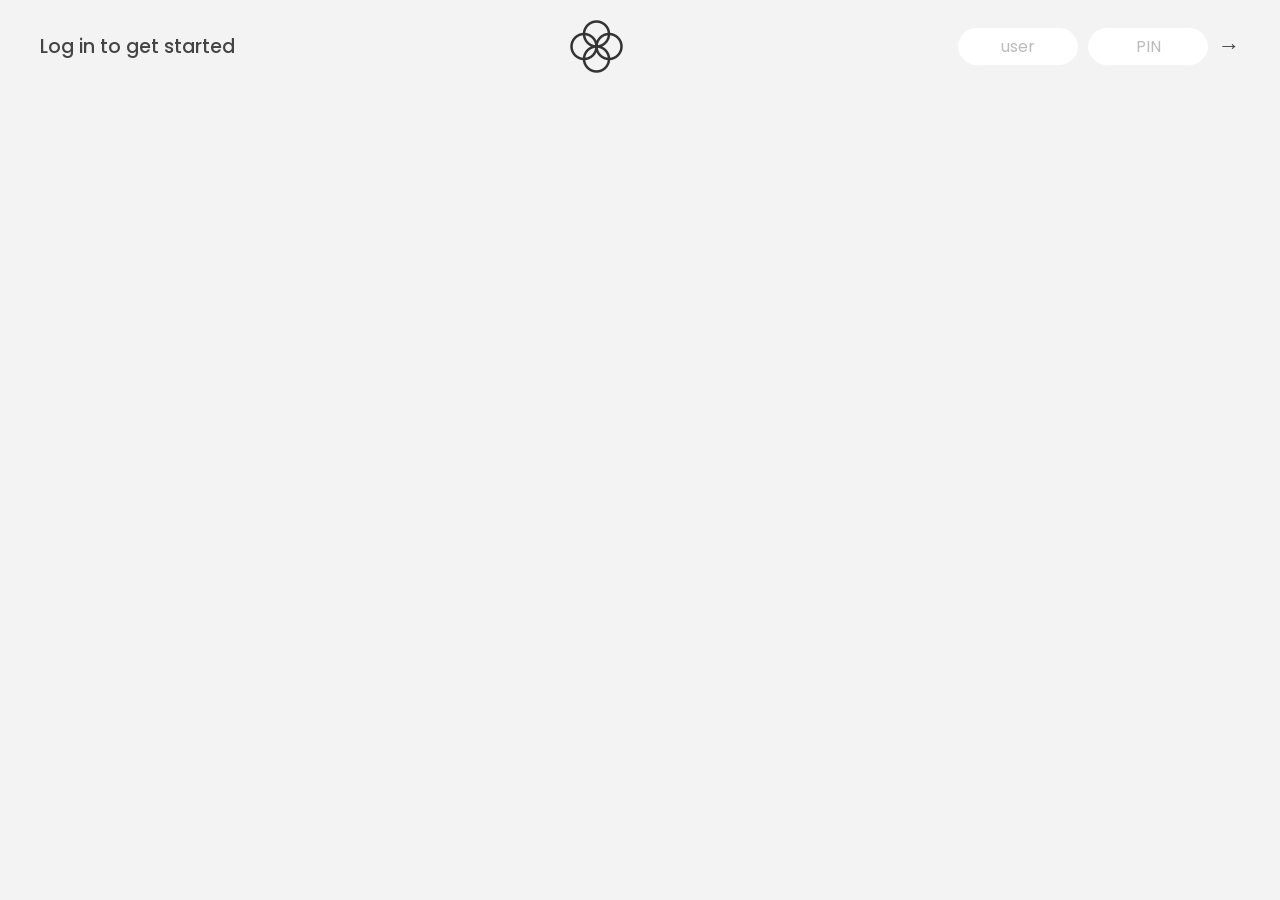
<file: javascript/array bankist/index.html>
<!DOCTYPE html>
<html lang="en">
  <head>
    <meta charset="UTF-8" />
    <meta name="viewport" content="width=device-width, initial-scale=1.0" />
    <meta http-equiv="X-UA-Compatible" content="ie=edge" />
    <link rel="shortcut icon" type="image/png" href="/icon.png" />

    <link
      href="https://fonts.googleapis.com/css?family=Poppins:400,500,600&display=swap"
      rel="stylesheet"
    />

    <link rel="stylesheet" href="style.css" />
    <title>Bankist</title>
  </head>
  <body>
    <!-- TOP NAVIGATION -->
    <nav>
      <p class="welcome">Log in to get started</p>
      <img src="logo.png" alt="Logo" class="logo" />
      <form class="login">
        <input
          type="text"
          placeholder="user"
          class="login__input login__input--user"
        />
        <!-- In practice, use type="password" -->
        <input
          type="text"
          placeholder="PIN"
          maxlength="4"
          class="login__input login__input--pin"
        />
        <button class="login__btn">&rarr;</button>
      </form>
    </nav>

    <main class="app">
      <!-- BALANCE -->
      <div class="balance">
        <div>
          <p class="balance__label">Current balance</p>
          <p class="balance__date">
            As of <span class="date">05/03/2037</span>
          </p>
        </div>
        <p class="balance__value">0000€</p>
      </div>

      <!-- MOVEMENTS -->
      <div class="movements">
        <div class="movements__row">
          <div class="movements__type movements__type--deposit">2 deposit</div>
          <div class="movements__date">3 days ago</div>
          <div class="movements__value">4 000€</div>
        </div>
        <div class="movements__row">
          <div class="movements__type movements__type--withdrawal">
            1 withdrawal
          </div>
          <div class="movements__date">24/01/2037</div>
          <div class="movements__value">-378€</div>
        </div>
      </div>

      <!-- SUMMARY -->
      <div class="summary">
        <p class="summary__label">In</p>
        <p class="summary__value summary__value--in">0000€</p>
        <p class="summary__label">Out</p>
        <p class="summary__value summary__value--out">0000€</p>
        <p class="summary__label">Interest</p>
        <p class="summary__value summary__value--interest">0000€</p>
        <button class="btn--sort">&downarrow; SORT</button>
      </div>

      <!-- OPERATION: TRANSFERS -->
      <div class="operation operation--transfer">
        <h2>Transfer money</h2>
        <form class="form form--transfer">
          <input type="text" class="form__input form__input--to" />
          <input type="number" class="form__input form__input--amount" />
          <button class="form__btn form__btn--transfer">&rarr;</button>
          <label class="form__label">Transfer to</label>
          <label class="form__label">Amount</label>
        </form>
      </div>

      <!-- OPERATION: LOAN -->
      <div class="operation operation--loan">
        <h2>Request loan</h2>
        <form class="form form--loan">
          <input type="number" class="form__input form__input--loan-amount" />
          <button class="form__btn form__btn--loan">&rarr;</button>
          <label class="form__label form__label--loan">Amount</label>
        </form>
      </div>

      <!-- OPERATION: CLOSE -->
      <div class="operation operation--close">
        <h2>Close account</h2>
        <form class="form form--close">
          <input type="text" class="form__input form__input--user" />
          <input
            type="password"
            maxlength="6"
            class="form__input form__input--pin"
          />
          <button class="form__btn form__btn--close">&rarr;</button>
          <label class="form__label">Confirm user</label>
          <label class="form__label">Confirm PIN</label>
        </form>
      </div>

      <!-- LOGOUT TIMER -->
      <p class="logout-timer">
        You will be logged out in <span class="timer">05:00</span>
      </p>
    </main>

    <!-- <footer>
      &copy; by Jonas Schmedtmann. Don't claim as your own :)
    </footer> -->

    <script src="script.js"></script>
  </body>
</html>
</file>
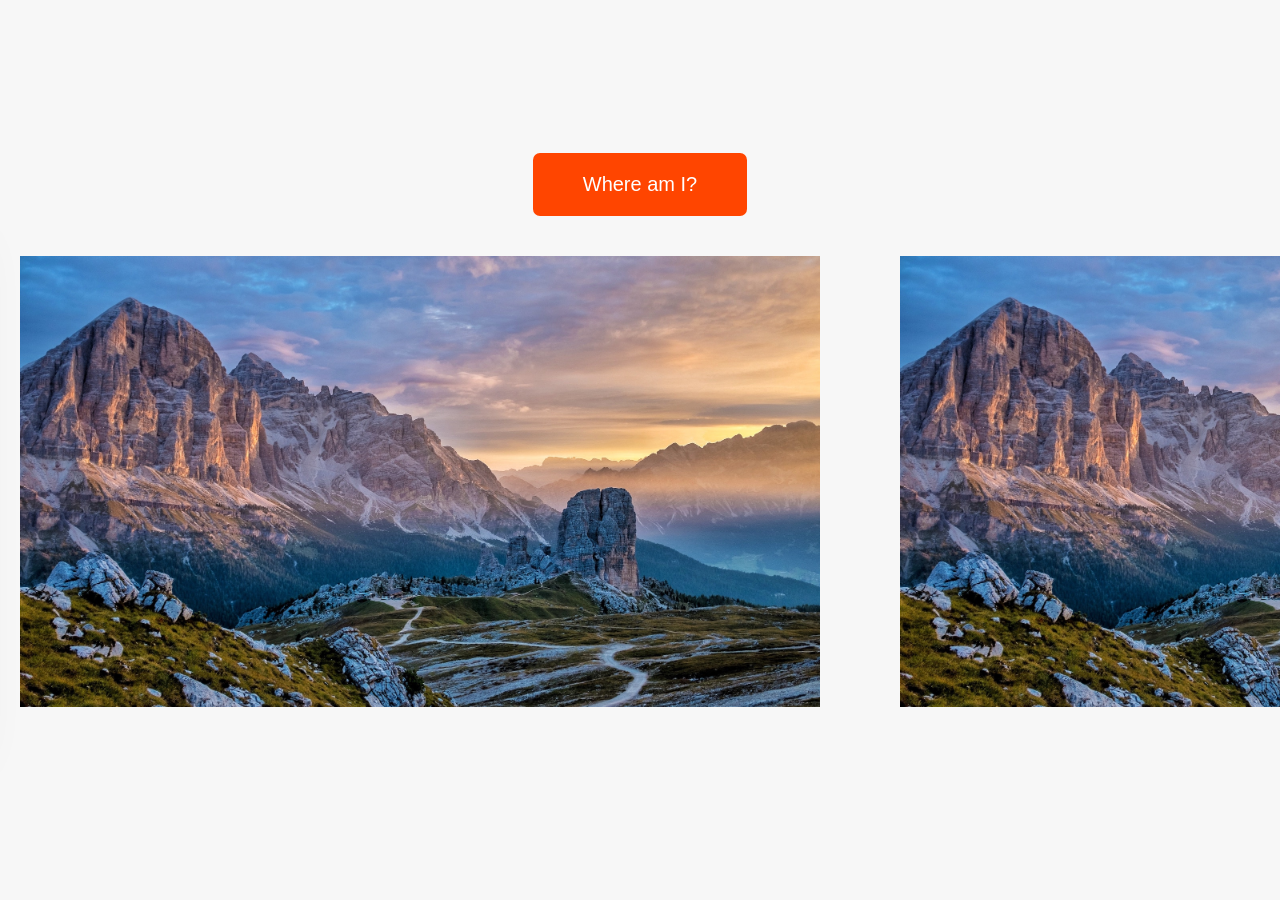
<file: javascript/asyncronus/index.html>
<!DOCTYPE html>
<html lang="en">
  <head>
    <meta charset="UTF-8" />
    <meta name="viewport" content="width=device-width, initial-scale=1.0" />
    <meta http-equiv="X-UA-Compatible" content="ie=edge" />
    <link rel="stylesheet" href="style.css" />
    <script defer src="script.js"></script>
    <title>Asynchronous JavaScript</title>
  </head>
  <body>
    <main class="container">
      <div class="countries">
        <!--
        <article class="country">
          <img class="country__img" src="" />
          <div class="country__data">
            <h3 class="country__name">COUNTRY</h3>
            <h4 class="country__region">REGION</h4>
            <p class="country__row"><span>👫</span>POP people</p>
            <p class="country__row"><span>🗣️</span>LANG</p>
            <p class="country__row"><span>💰</span>CUR</p>
          </div>
        </article>
        -->
      </div>
      <button class="btn-country">Where am I?</button>
      <div class="images"></div>
    </main>
  </body>
</html>
</file>
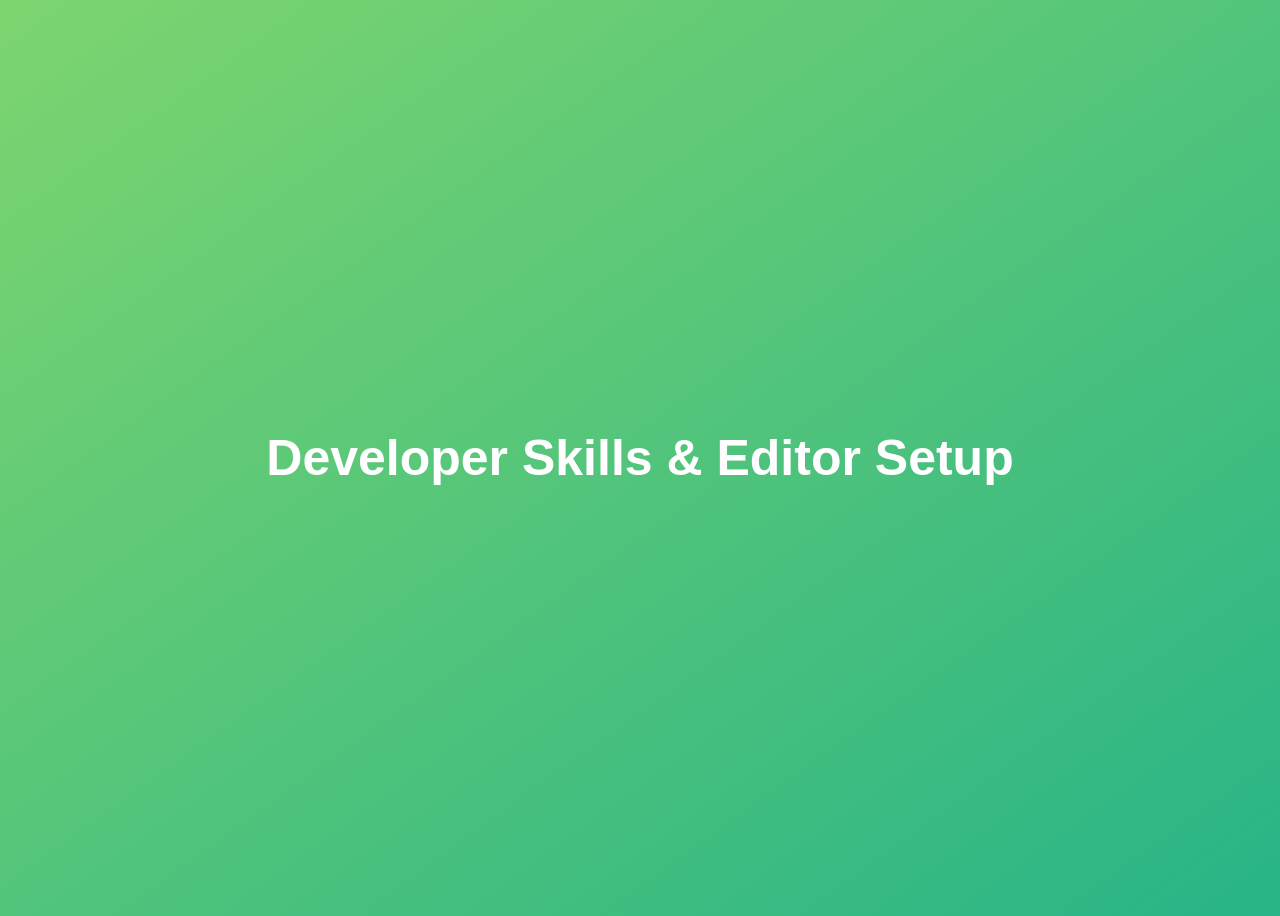
<file: javascript/developer skills/index.html>
<!DOCTYPE html>
<html lang="en">
  <head>
    <meta charset="UTF-8" />
    <meta name="viewport" content="width=device-width, initial-scale=1.0" />
    <meta http-equiv="X-UA-Compatible" content="ie=edge" />
    <title>Developer Skills & Editor Setup</title>
    <style>
      body {
        height: 100vh;
        display: flex;
        align-items: center;
        background: linear-gradient(to top left, #28b487, #7dd56f);
      }
      h1 {
        font-family: sans-serif;
        font-size: 50px;
        line-height: 1.3;
        width: 100%;
        padding: 30px;
        text-align: center;
        color: white;
      }
    </style>
  </head>
  <body>
    <h1>Developer Skills & Editor Setup</h1>
    <script src="script.js"></script>
  </body>
</html>
</file>
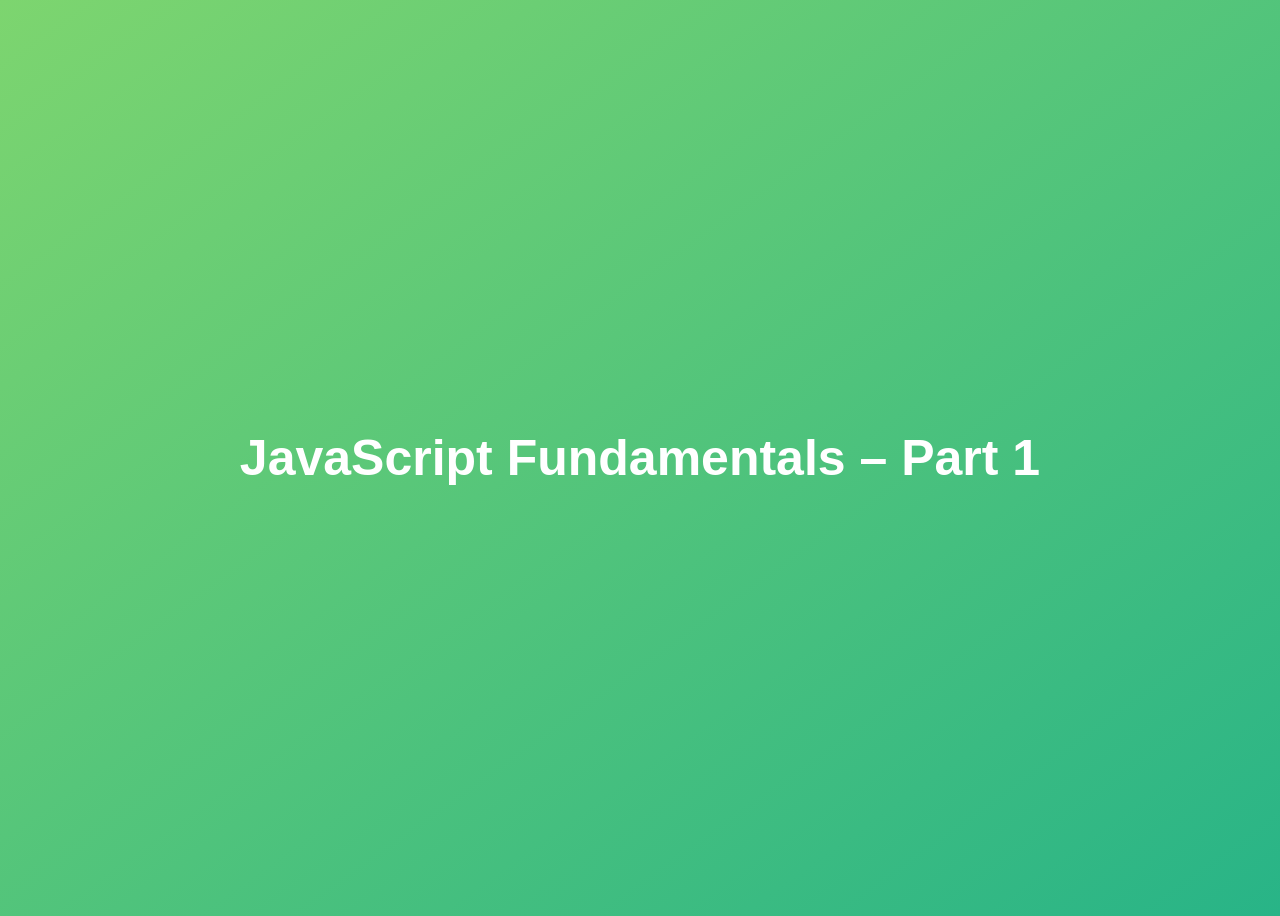
<file: javascript/fundamental1/index.html>
<!DOCTYPE html>
<html lang="en">
  <head>
    <meta charset="UTF-8" />
    <meta name="viewport" content="width=device-width, initial-scale=1.0" />
    <meta http-equiv="X-UA-Compatible" content="ie=edge" />
    <title>JavaScript Fundamentals – Part 1</title>
    <script src="script.js"></script>
    <style>
      body {
        height: 100vh;
        display: flex;
        align-items: center;
        background: linear-gradient(to top left, #28b487, #7dd56f);
      }
      h1 {
        font-family: sans-serif;
        font-size: 50px;
        line-height: 1.3;
        width: 100%;
        padding: 30px;
        text-align: center;
        color: white;
      }
    </style>
  </head>
  <body>
    <h1>JavaScript Fundamentals – Part 1</h1>
  </body>
</html>
</file>
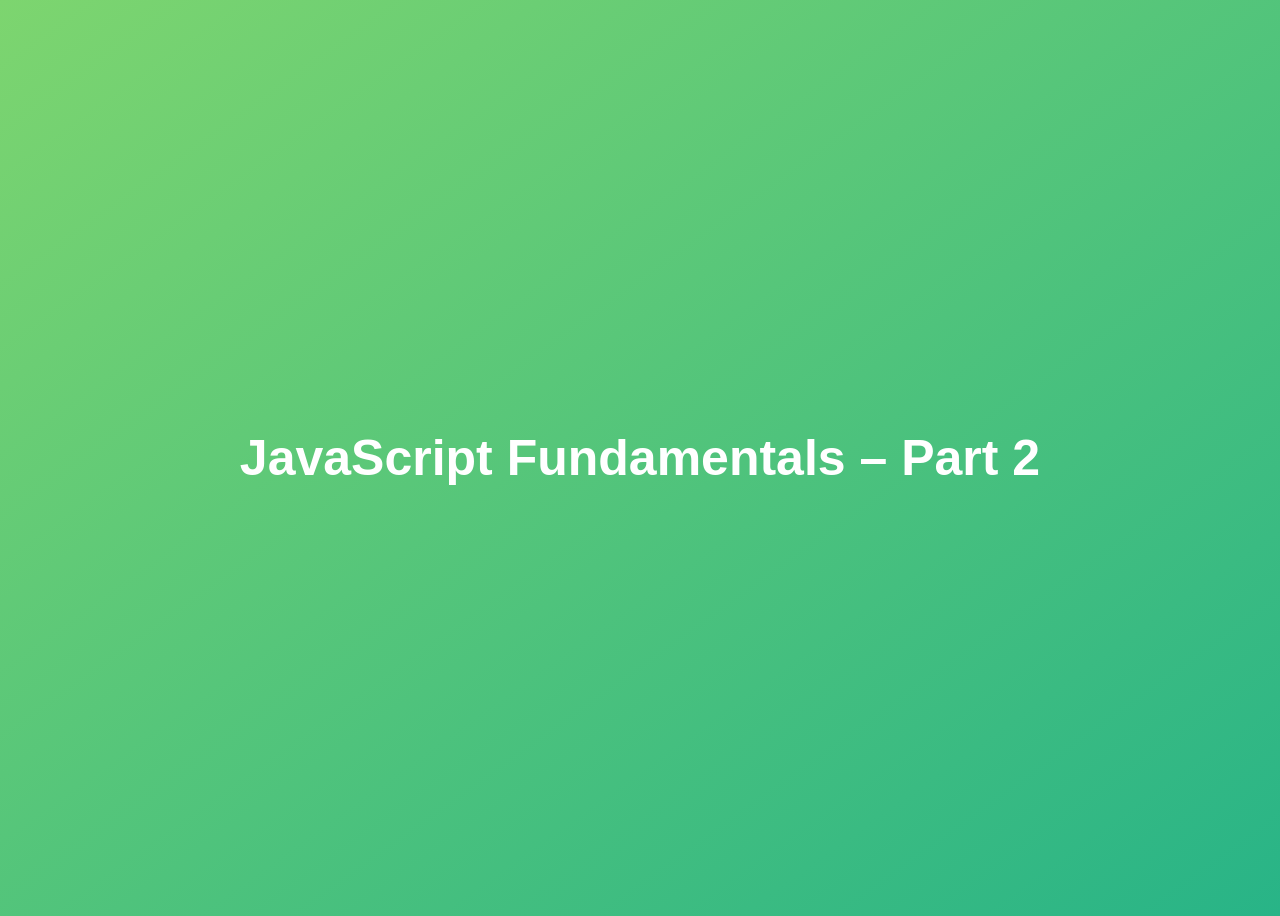
<file: javascript/fundamental2/index.html>
<!DOCTYPE html>
<html lang="en">
  <head>
    <meta charset="UTF-8" />
    <meta name="viewport" content="width=device-width, initial-scale=1.0" />
    <meta http-equiv="X-UA-Compatible" content="ie=edge" />
    <title>JavaScript Fundamentals – Part 2</title>
    <style>
      body {
        height: 100vh;
        display: flex;
        align-items: center;
        background: linear-gradient(to top left, #28b487, #7dd56f);
      }
      h1 {
        font-family: sans-serif;
        font-size: 50px;
        line-height: 1.3;
        width: 100%;
        padding: 30px;
        text-align: center;
        color: white;
      }
    </style>
  </head>
  <body>
    <h1>JavaScript Fundamentals – Part 2</h1>
    <script src="script.js"></script>
  </body>
</html>
</file>
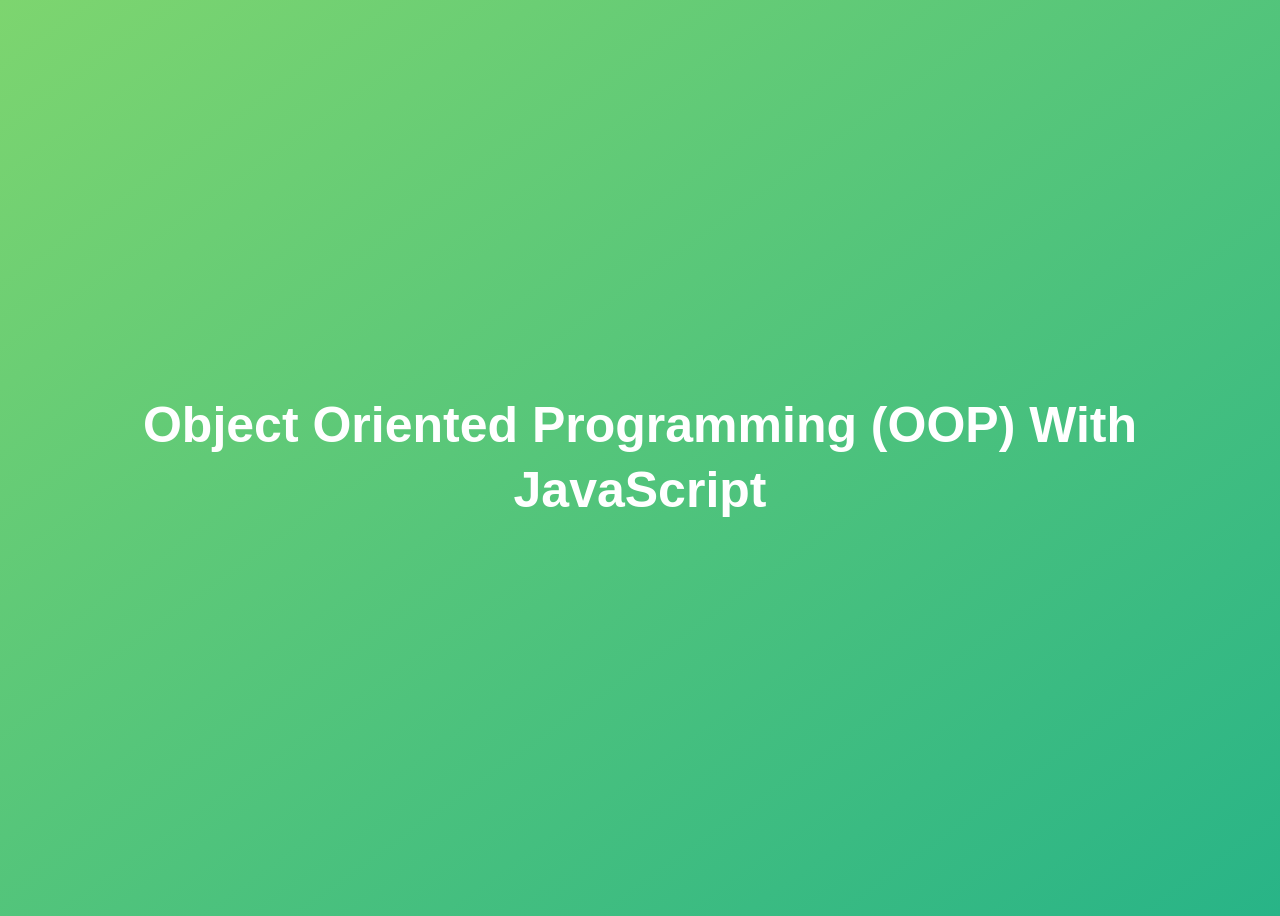
<file: javascript/opp/index.html>
<!DOCTYPE html>
<html lang="en">
  <head>
    <meta charset="UTF-8" />
    <meta name="viewport" content="width=device-width, initial-scale=1.0" />
    <meta http-equiv="X-UA-Compatible" content="ie=edge" />
    <title>Object Oriented Programming (OOP) With JavaScript</title>
    <style>
      body {
        height: 100vh;
        display: flex;
        align-items: center;
        background: linear-gradient(to top left, #28b487, #7dd56f);
      }
      h1 {
        font-family: sans-serif;
        font-size: 50px;
        line-height: 1.3;
        width: 100%;
        padding: 30px;
        text-align: center;
        color: white;
      }
    </style>
    <script defer src="script.js"></script>
  </head>
  <body>
    <h1>Object Oriented Programming (OOP) With JavaScript</h1>
  </body>
</html>
</file>
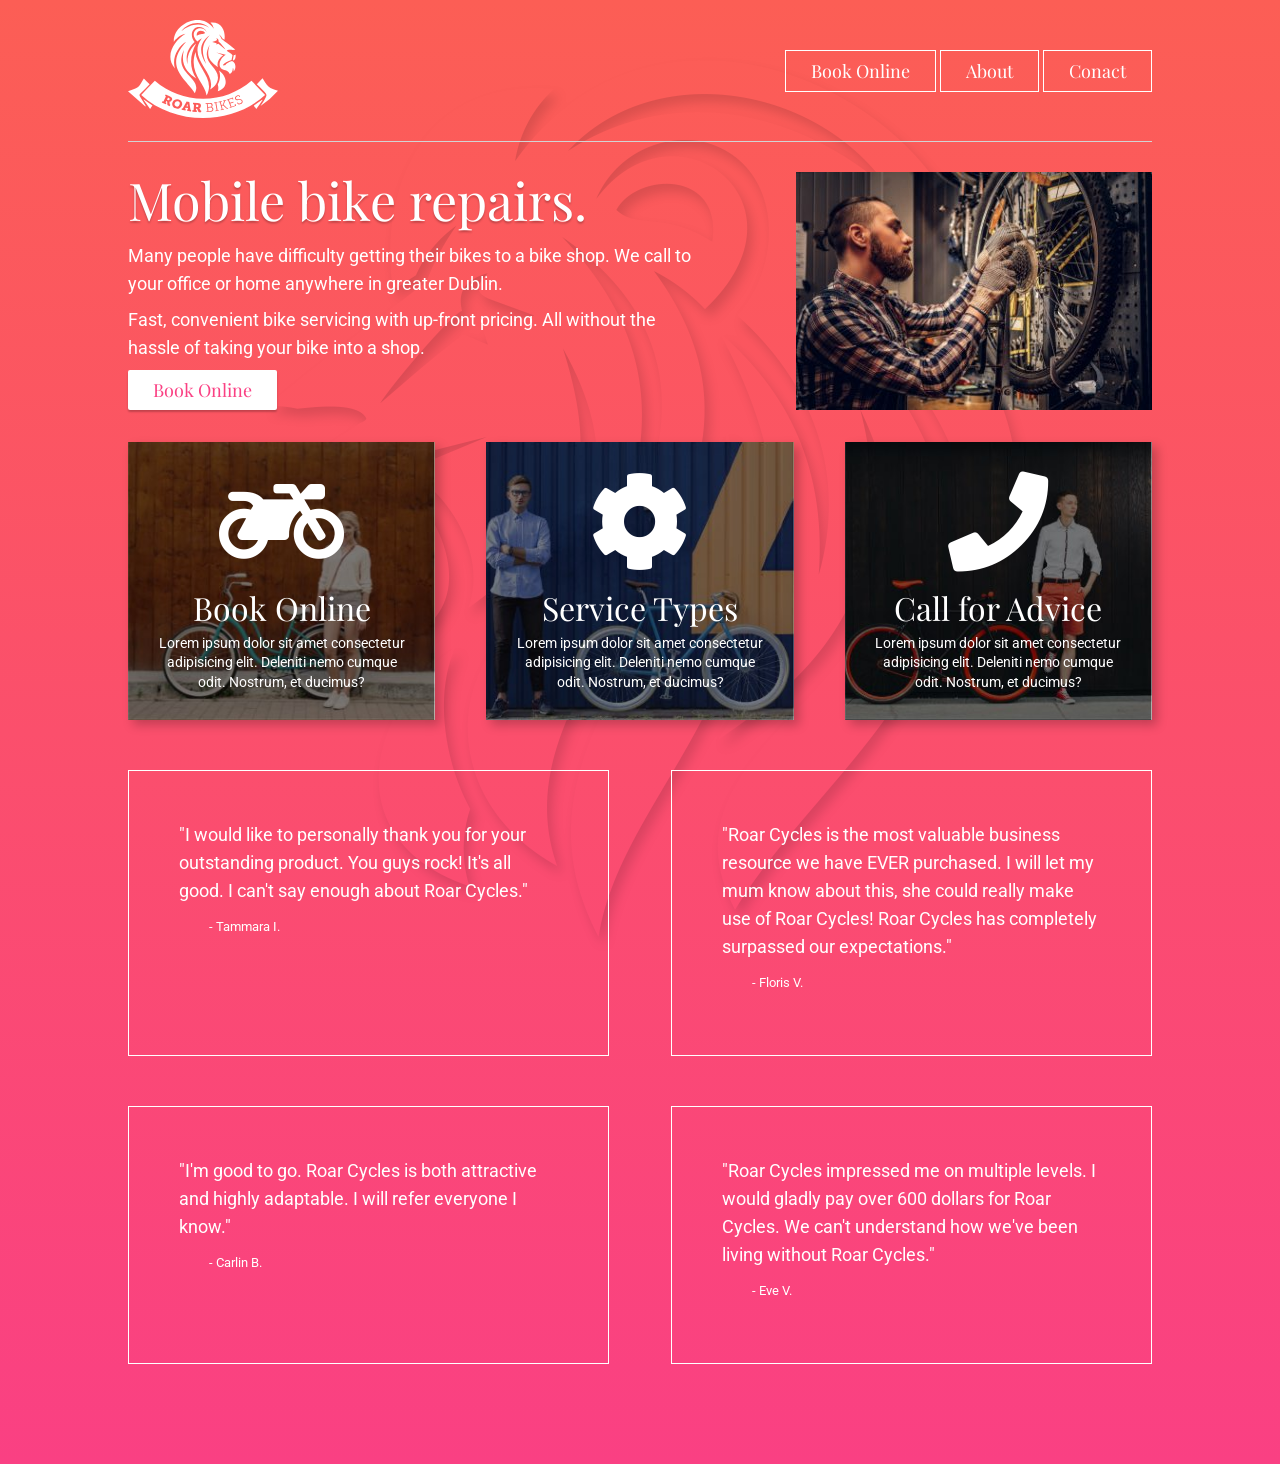
<file: responsive/bike/bike.html>
<!DOCTYPE html>
<html lang="en">
  <head>
    <meta charset="UTF-8" />
    <meta http-equiv="X-UA-Compatible" content="IE=edge" />
    <meta name="viewport" content="width=device-width, initial-scale=1.0" />
    <title>Roar</title>
    <meta
      name="description"
      content="Contact details for Roar - 57 Moyglare Abbey, Dublin, w23c1k2. Phone +353 5465481"
    />
    <link rel="stylesheet" href="css-reset.css" />
    <link rel="stylesheet" href="style.css" />
    <link
      href="https://fonts.googleapis.com/css?family=Playfair+Display|Roboto:300&display=swap"
      rel="stylesheet"
    />
    <link
      rel="stylesheet"
      href="https://use.fontawesome.com/releases/v5.8.2/css/all.css"
      integrity="sha384-oS3vJWv+0UjzBfQzYUhtDYW+Pj2yciDJxpsK1OYPAYjqT085Qq/1cq5FLXAZQ7Ay"
      crossorigin="anonymous"
    />
  </head>
  <body>
    <div class="container">
      <header>
        <div class="logo">
          <a href="index.html">
            <img
              src="images/logo-roar-bikes.svg"
              alt="Logo for Bike Repair shop Roar Bikes"
            />
          </a>
        </div>

        <nav>
          <div class="navbutton">
            <a href="#">Book Online</a>

            <div class="newbox">
              <div class="dropdown">
                <div class="navbutton"><a href="#">Onsite Service</a></div>
                <div class="navbutton"><a href="#">Parts Delivery</a></div>
                <div class="navbutton"><a href="#">Request Callback</a></div>
              </div>
            </div>
          </div>

          <div class="navbutton">
            <a href="#">About</a>
          </div>

          <div class="navbutton">
            <a href="contact-us.html">Conact</a>
          </div>
        </nav>
      </header>

      <main>
        <div class="herobox1">
          <h1>Mobile bike repairs.</h1>
          <p>
            Many people have difficulty getting their bikes to a bike shop. We
            call to your office or home anywhere in greater Dublin.
          </p>
          <p>
            Fast, convenient bike servicing with up-front pricing. All without
            the hassle of taking your bike into a shop.
          </p>
          <a href="test-page.html" class="mybutton">Book Online</a>
        </div>
        <div class="herobox2">
          <img
            src="images/image-bike-repair-service.jpg"
            alt="person servicing a bike in dublin"
          />
        </div>
      </main>

      <div class="cards">
        <div class="card1">
          <a href="#">
            <i class="fas fa-motorcycle"></i>
            <h2>Book Online</h2>
            <p>
              Lorem ipsum dolor sit amet consectetur adipisicing elit. Deleniti
              nemo cumque odit. Nostrum, et ducimus?
            </p>
          </a>
        </div>
        <div class="card2">
          <a href="http://www.byol.me">
            <i class="fas fa-cog"></i>
            <h2>Service Types</h2>
            <p>
              Lorem ipsum dolor sit amet consectetur adipisicing elit. Deleniti
              nemo cumque odit. Nostrum, et ducimus?
            </p>
          </a>
        </div>
        <div class="card3">
          <a href="#">
            <i class="fas fa-phone"></i>
            <h2>Call for Advice</h2>
            <p>
              Lorem ipsum dolor sit amet consectetur adipisicing elit. Deleniti
              nemo cumque odit. Nostrum, et ducimus?
            </p>
          </a>
        </div>
      </div>

      <div class="testimonials">
        <div class="tbox">
          <p>
            "I would like to personally thank you for your outstanding product.
            You guys rock! It's all good. I can't say enough about Roar Cycles."
          </p>
          <p>- Tammara I.</p>
        </div>

        <div class="tbox">
          <p>
            "Roar Cycles is the most valuable business resource we have EVER
            purchased. I will let my mum know about this, she could really make
            use of Roar Cycles! Roar Cycles has completely surpassed our
            expectations."
          </p>
          <p>- Floris V.</p>
        </div>

        <div class="tbox">
          <p>
            "I'm good to go. Roar Cycles is both attractive and highly
            adaptable. I will refer everyone I know."
          </p>
          <p>- Carlin B.</p>
        </div>

        <div class="tbox">
          <p>
            "Roar Cycles impressed me on multiple levels. I would gladly pay
            over 600 dollars for Roar Cycles. We can't understand how we've been
            living without Roar Cycles."
          </p>
          <p>- Eve V.</p>
        </div>
      </div>
    </div>
  </body>
</html>
</file>
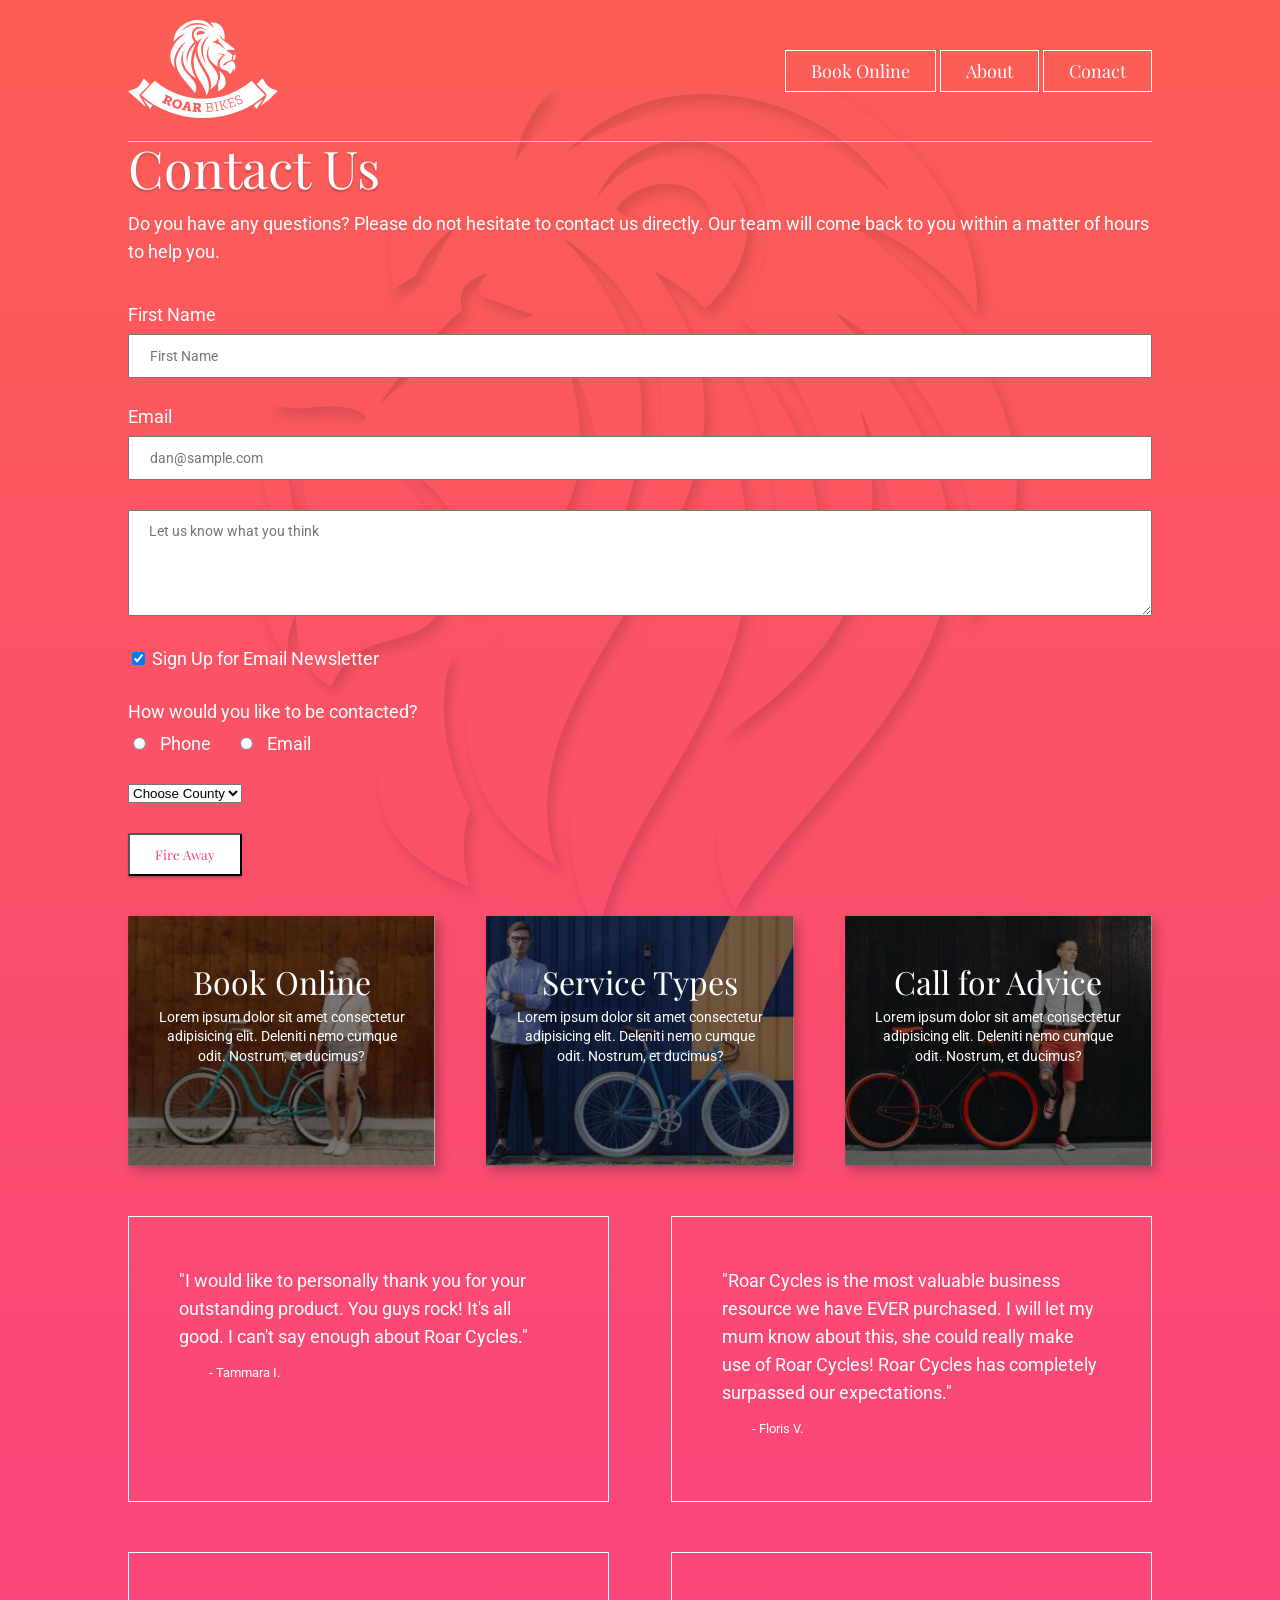
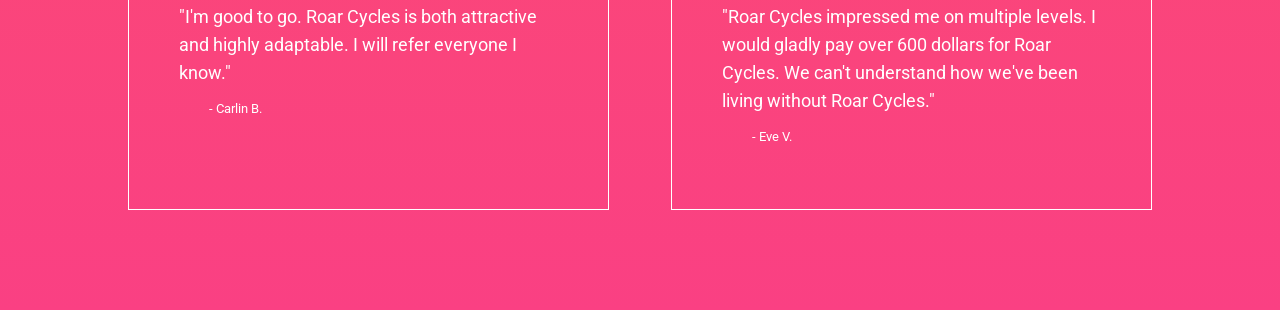
<file: responsive/bike/contact.html>
<!DOCTYPE html>
<html lang="en">
  <head>
    <meta charset="UTF-8" />
    <meta http-equiv="X-UA-Compatible" content="IE=edge" />
    <meta name="viewport" content="width=device-width, initial-scale=1.0" />
    <meta
      name="description"
      content="Contact details for Roar - 57 Moyglare Abbey, Dublin, w23c1k2. Phone +353 5465481"
    />
    <link rel="stylesheet" href="css-reset.css" />
    <link rel="stylesheet" href="style.css" />
    <link
      href="https://fonts.googleapis.com/css?family=Playfair+Display|Roboto:300&display=swap"
      rel="stylesheet"
    />

    <title>contact</title>
  </head>
  <body>
    <div class="container">
      <header>
        <div class="logo">
          <a href="index.html">
            <img
              src="images/logo-roar-bikes.svg"
              alt="Logo for Bike Repair shop Roar Bikes"
            />
          </a>
        </div>

        <nav>
          <div class="navbutton">
            <a href="#">Book Online</a>

            <div class="newbox">
              <div class="dropdown">
                <div class="navbutton"><a href="#">Onsite Service</a></div>
                <div class="navbutton"><a href="#">Parts Delivery</a></div>
                <div class="navbutton"><a href="#">Request Callback</a></div>
              </div>
            </div>
          </div>

          <div class="navbutton">
            <a href="#">About</a>
          </div>

          <div class="navbutton">
            <a href="#">Conact</a>
          </div>
        </nav>
      </header>

      <div class="main">
        <h1>Contact Us</h1>
        <p>
          Do you have any questions? Please do not hesitate to contact us
          directly. Our team will come back to you within a matter of hours to
          help you.
        </p>

        <form action="mail.php" method="post">
          <div class="inputwrapper">
            <label for="name" class="newline" class="newline">First Name</label>
            <input type="text" name="name" id="name" placeholder="First Name" />
          </div>

          <div class="inputwrapper">
            <label for="email" class="newline">Email</label>
            <input
              type="email"
              name="email"
              id="email"
              placeholder="dan@sample.com"
            />
          </div>

          <div class="inputwrapper">
            <textarea
              name="message"
              id="message"
              cols="100"
              rows="5"
              placeholder="Let us know what you think"
            ></textarea>
          </div>

          <div class="inputwrapper">
            <input
              type="checkbox"
              name="emailsub"
              id="emailsub"
              value="yes-sign-me-up"
              checked
            />
            <label for="emailsub">Sign Up for Email Newsletter</label>
          </div>

          <div class="inputwrapper">
            <p>How would you like to be contacted?</p>
            <input type="radio" name="contact-pref" id="phone" value="phone" />
            <label for="phone" class="margin-right-a">Phone</label>

            <input type="radio" name="contact-pref" id="email2" value="Email" />
            <label for="email2">Email</label>
          </div>

          <div class="inputwrapper">
            <select name="county" id="county">
              <option value="Not-Chosen">Choose County</option>
              <option value="Limerick">Limerick</option>
              <option value="Galway">Galway</option>
              <option value="Dublin">Dublin</option>
            </select>
          </div>

          <input type="submit" value="Fire Away" class="mybutton" />
        </form>
      </div>

      <div class="cards">
        <div class="card1">
          <a href="#">
            <i class="fas fa-motorcycle"></i>
            <h2>Book Online</h2>
            <p>
              Lorem ipsum dolor sit amet consectetur adipisicing elit. Deleniti
              nemo cumque odit. Nostrum, et ducimus?
            </p>
          </a>
        </div>
        <div class="card2">
          <a href="http://www.byol.me">
            <i class="fas fa-cog"></i>
            <h2>Service Types</h2>
            <p>
              Lorem ipsum dolor sit amet consectetur adipisicing elit. Deleniti
              nemo cumque odit. Nostrum, et ducimus?
            </p>
          </a>
        </div>
        <div class="card3">
          <a href="#">
            <i class="fas fa-phone"></i>
            <h2>Call for Advice</h2>
            <p>
              Lorem ipsum dolor sit amet consectetur adipisicing elit. Deleniti
              nemo cumque odit. Nostrum, et ducimus?
            </p>
          </a>
        </div>
      </div>

      <div class="testimonials">
        <div class="tbox">
          <p>
            "I would like to personally thank you for your outstanding product.
            You guys rock! It's all good. I can't say enough about Roar Cycles."
          </p>
          <p>- Tammara I.</p>
        </div>

        <div class="tbox">
          <p>
            "Roar Cycles is the most valuable business resource we have EVER
            purchased. I will let my mum know about this, she could really make
            use of Roar Cycles! Roar Cycles has completely surpassed our
            expectations."
          </p>
          <p>- Floris V.</p>
        </div>

        <div class="tbox">
          <p>
            "I'm good to go. Roar Cycles is both attractive and highly
            adaptable. I will refer everyone I know."
          </p>
          <p>- Carlin B.</p>
        </div>

        <div class="tbox">
          <p>
            "Roar Cycles impressed me on multiple levels. I would gladly pay
            over 600 dollars for Roar Cycles. We can't understand how we've been
            living without Roar Cycles."
          </p>
          <p>- Eve V.</p>
        </div>
      </div>
    </div>
  </body>
</html>
</file>
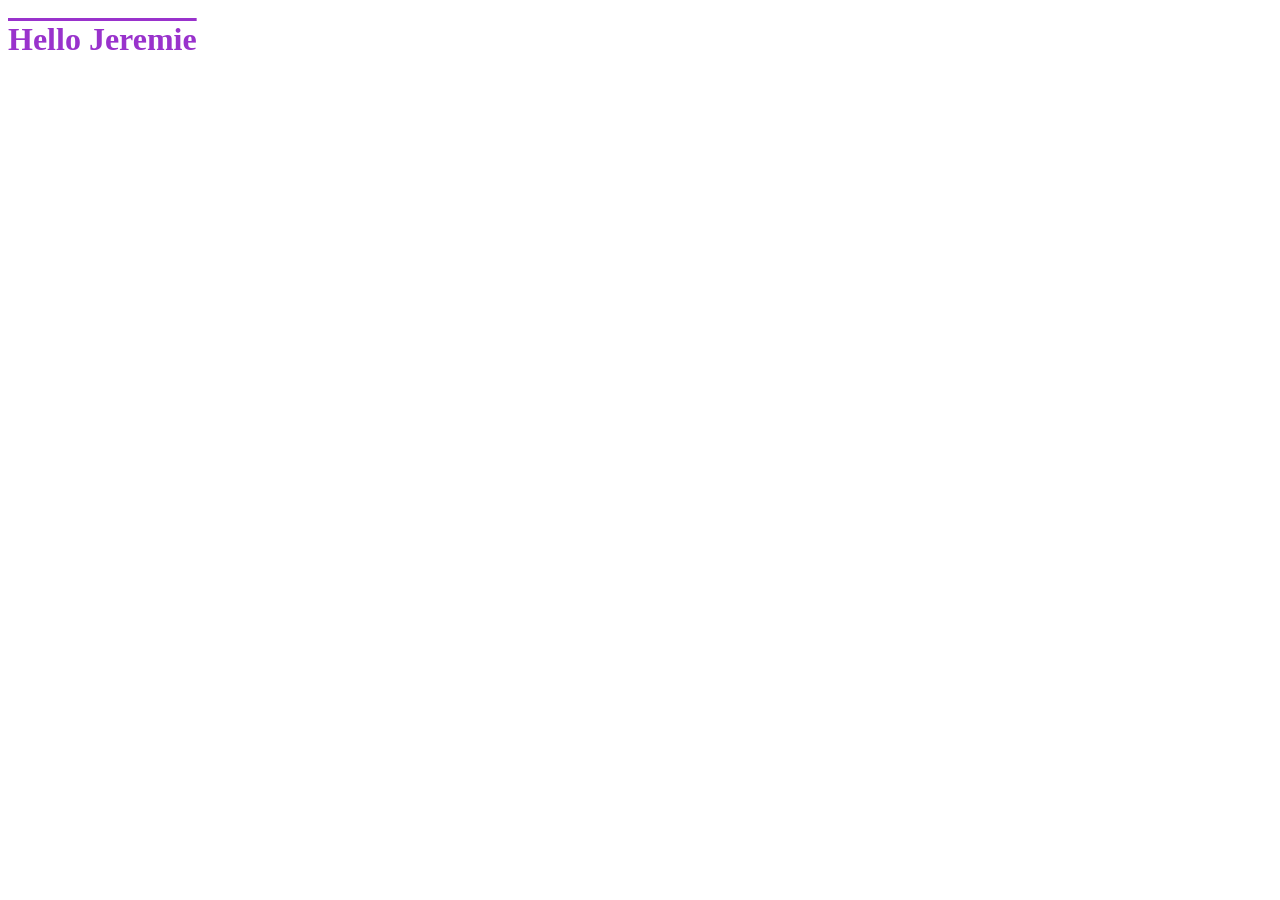
<file: responsive/intro/body.html>
<!DOCTYPE html>
<html lang="en">
  <head>
    <meta charset="UTF-8" />
    <meta http-equiv="X-UA-Compatible" content="IE=edge" />
    <meta name="viewport" content="width=device-width, initial-scale=1.0" />
    <title>Document</title>
    <style>
      h1 {
        color: darkorchid;
        text-decoration: overline;
      }
    </style>
  </head>
  <body>
    <h1>Hello Jeremie</h1>
  </body>
</html>
</file>
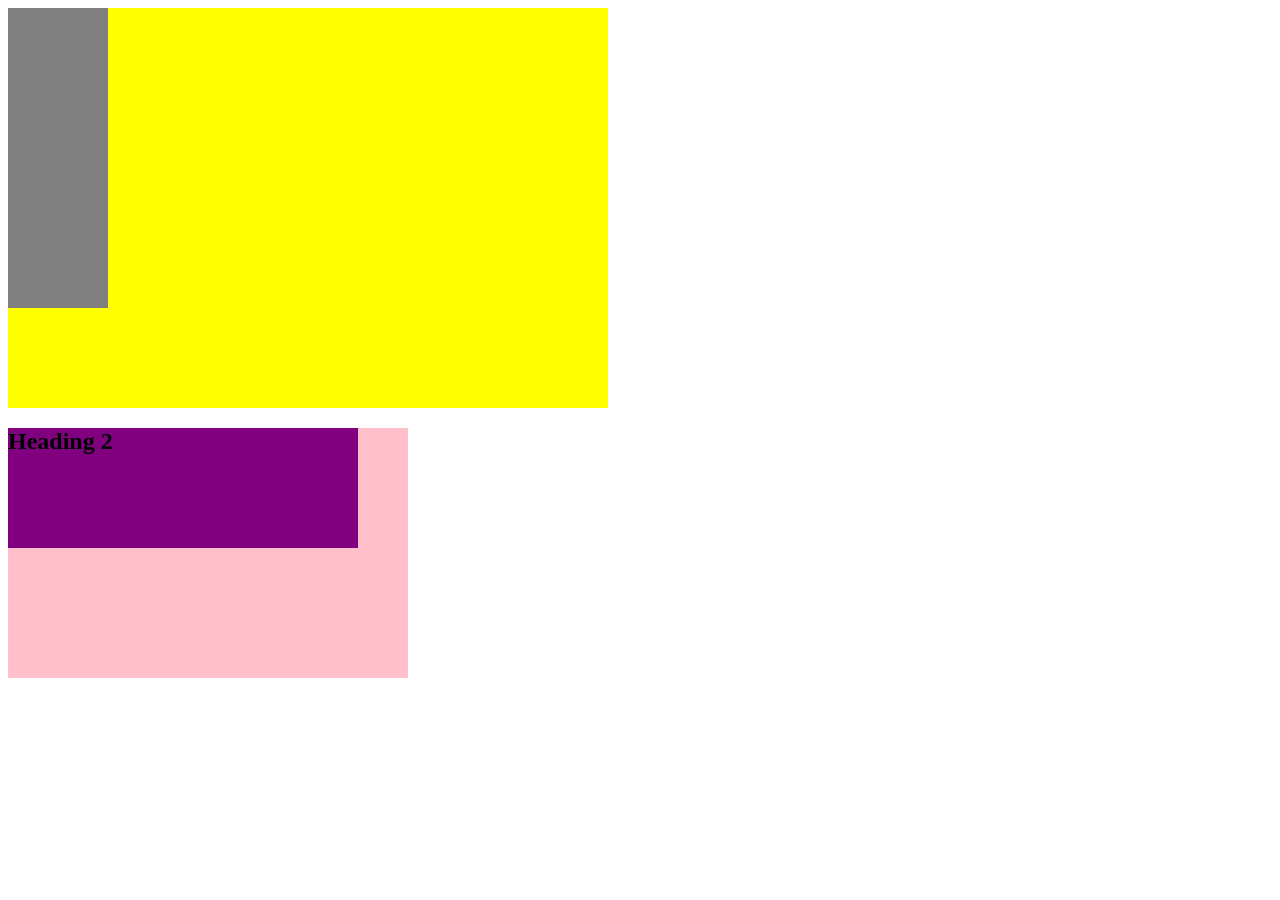
<file: responsive/intro/div.html>
<!DOCTYPE html>
<html lang="en">
  <head>
    <meta charset="UTF-8" />
    <meta http-equiv="X-UA-Compatible" content="IE=edge" />
    <meta name="viewport" content="width=device-width, initial-scale=1.0" />
    <title>Div</title>
    <link rel="stylesheet" href="style.css" />
  </head>
  <body>
    <div class="box1">
      <div class="box3"></div>
    </div>
    <div class="box2">
      <div class="box4">
        <h2>Heading 2</h2>
      </div>
    </div>
  </body>
</html>
</file>
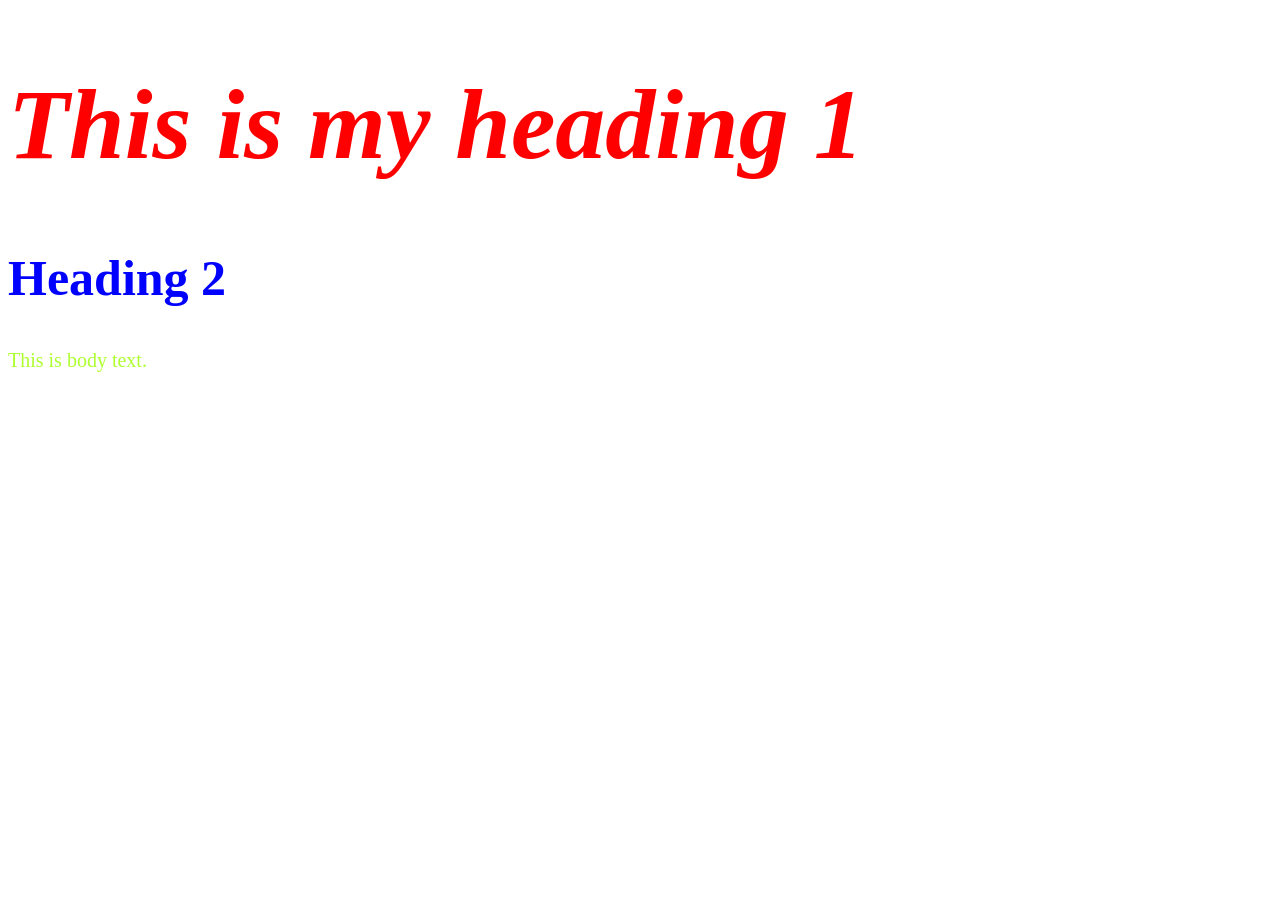
<file: responsive/intro/helloworld.html>
<!DOCTYPE html>
<html lang="en">
  <head>
    <meta charset="UTF-8" />
    <meta http-equiv="X-UA-Compatible" content="IE=edge" />
    <meta name="viewport" content="width=device-width, initial-scale=1.0" />
    <title>Document</title>
    <style>
      h1 {
        color: red;
        font-style: italic;
        font-size: 100px;
      }

      h2 {
        color: blue;
        font-size: 50px;
      }

      p {
        color: greenyellow;
        font-size: 20px;
      }
    </style>
  </head>
  <body>
    <h1>This is my heading 1</h1>
    <h2>Heading 2</h2>
    <p>This is body text.</p>
  </body>
</html>
</file>
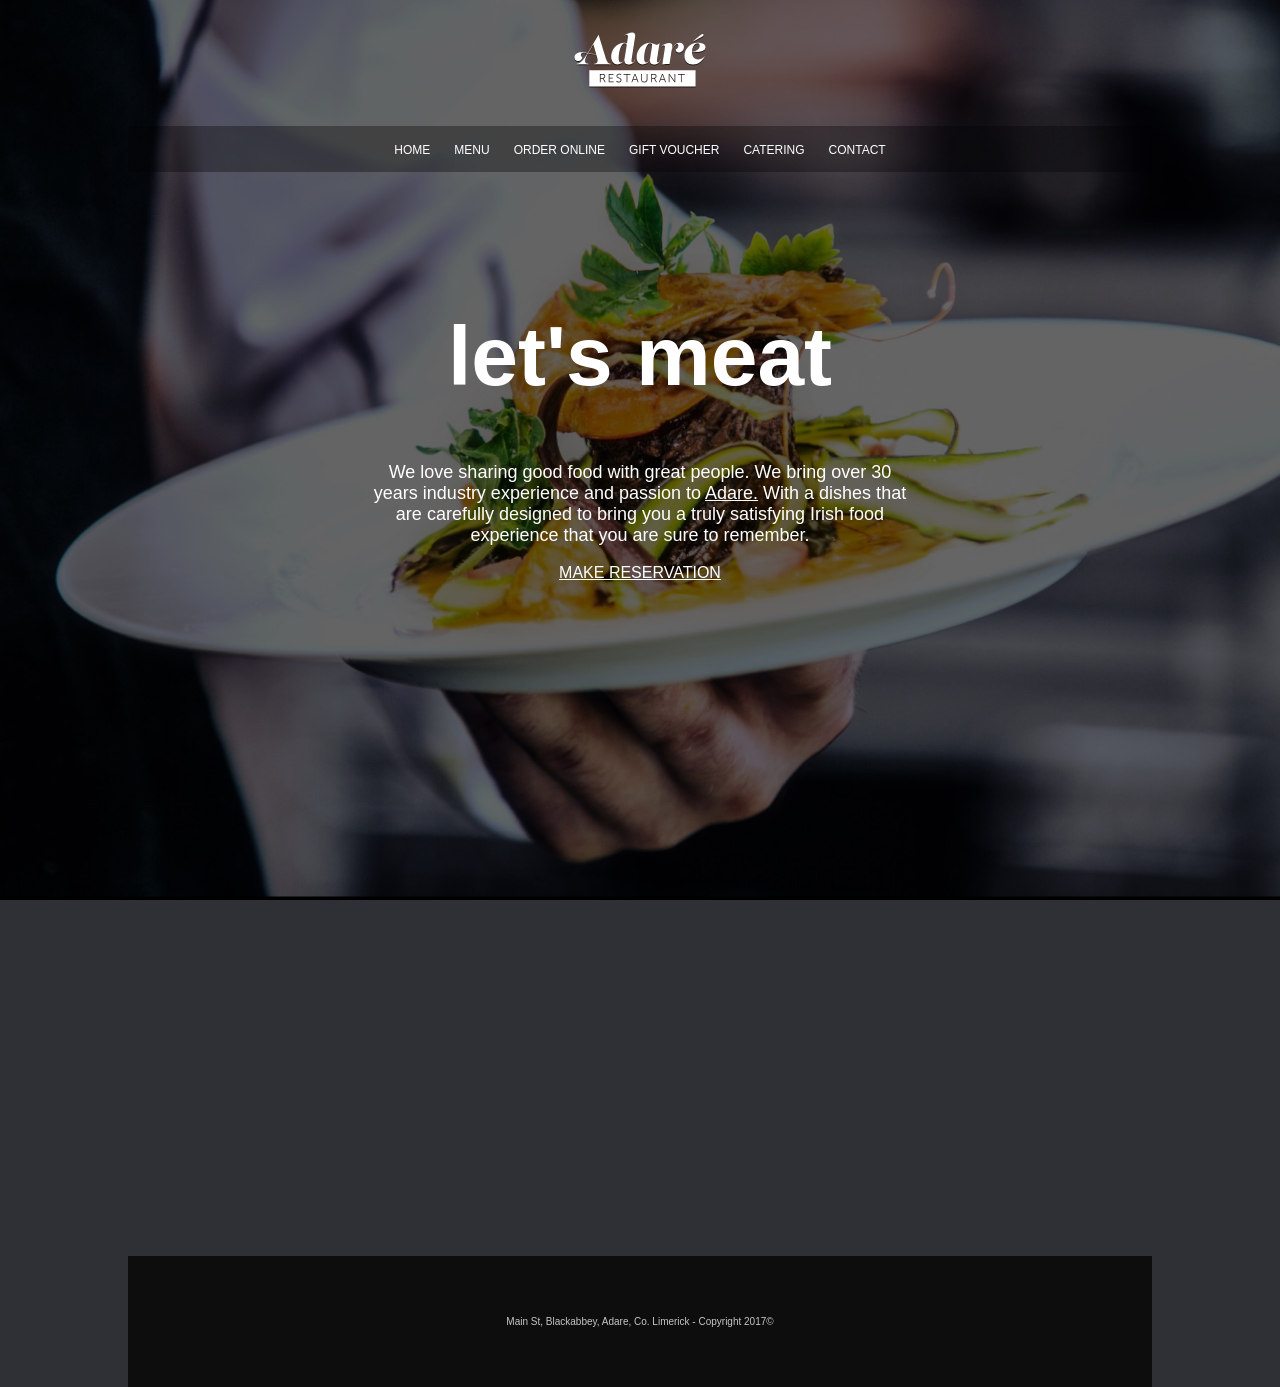
<file: responsive/resto/Resto.html>
<!DOCTYPE html>
<html lang="en">
  <head>
    <meta charset="UTF-8" />
    <meta http-equiv="X-UA-Compatible" content="IE=edge" />
    <meta name="viewport" content="width=device-width, initial-scale=1.0" />
    <title>Adare restorant</title>
    <link rel="stylesheet" href="style.css" />
  </head>
  <body>
    <div class="container">
      <header>
        <img
          src="images/logo-adare-restaurant.png"
          alt="Logo for Adare Restaurant"
        />
      </header>
      <nav>
        <a href="#">HOME</a>
        <a href="#">MENU</a>
        <a href="#">ORDER ONLINE</a>
        <a href="#">GIFT VOUCHER</a>
        <a href="#">CATERING</a>
        <a href="#">CONTACT</a>
      </nav>
      <main>
        <h1>let's meat</h1>
        <p>
          We love sharing good food with great people. We bring over 30 years
          industry experience and passion to <a href="#">Adare.</a> With a
          dishes that are carefully designed to bring you a truly satisfying
          Irish food experience that you are sure to remember.
        </p>
        <a href="mailto:daniel@mywebsite.com?Subject=Reservation"
          >MAKE RESERVATION</a
        >
      </main>
      <section class="maps">
        <iframe
          src="https://www.google.com/maps/embed?pb=!1m18!1m12!1m3!1d2425.4103703023097!2d-8.782774484321962!3d52.56218967982218!2m3!1f0!2f0!3f0!3m2!1i1024!2i768!4f13.1!3m3!1m2!1s0x485b460ddb875af7%3A0xdb34accde986ee58!2sThe%20Carriage%20House%20at%20Adare%20Manor!5e0!3m2!1sen!2smu!4v1665684358487!5m2!1sen!2smu"
          width="1024"
          height="500"
          frameborder="0"
          style="border: 0"
          allowfullscreen
        ></iframe>
      </section>
      <footer>
        <p>Main St, Blackabbey, Adare, Co. Limerick - Copyright 2017©</p>
      </footer>
    </div>
  </body>
</html>
</file>
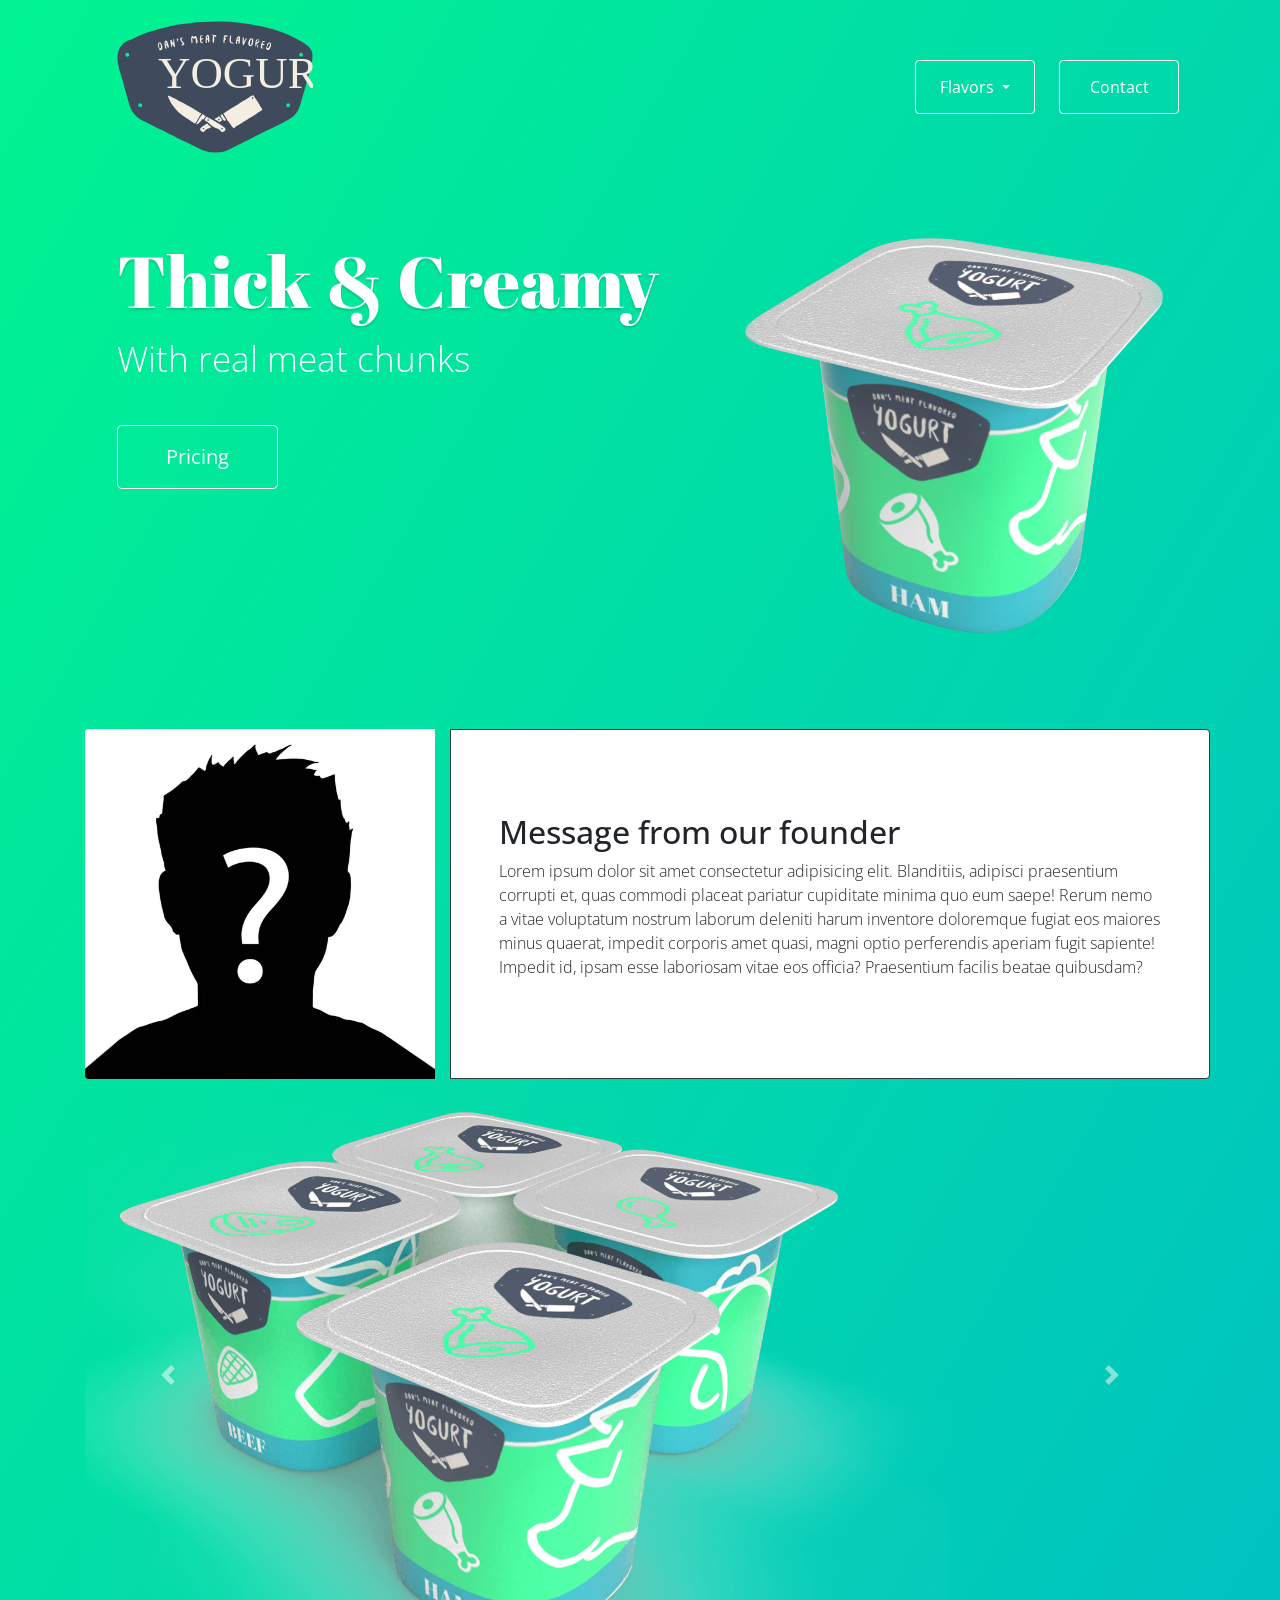
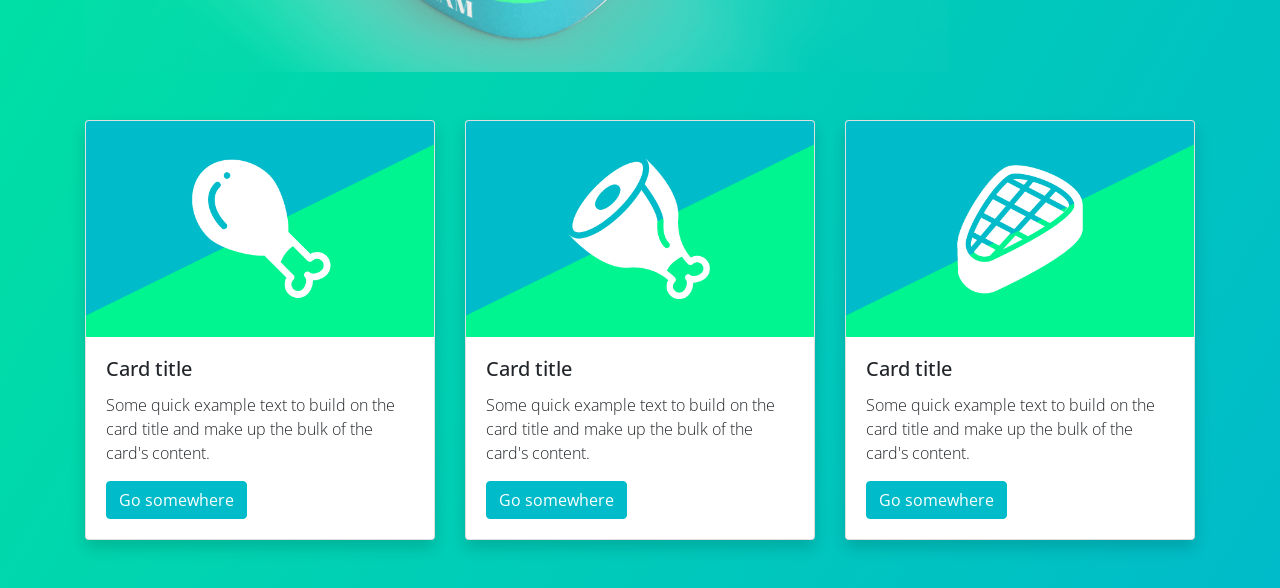
<file: responsive/yoghourt/yoghourt.html>
<!DOCTYPE html>
<html lang="en">
  <head>
    <meta charset="UTF-8" />
    <meta http-equiv="X-UA-Compatible" content="IE=edge" />
    <meta name="viewport" content="width=device-width, initial-scale=1.0" />
    <title>Document</title>
    <link
      href="https://fonts.googleapis.com/css?family=Abril+Fatface|Open+Sans:300,700&display=swap"
      rel="stylesheet"
    />
    <link
      rel="stylesheet"
      href="https://stackpath.bootstrapcdn.com/bootstrap/4.3.1/css/bootstrap.min.css"
      integrity="sha384-ggOyR0iXCbMQv3Xipma34MD+dH/1fQ784/j6cY/iJTQUOhcWr7x9JvoRxT2MZw1T"
      crossorigin="anonymous"
    />
    <link rel="stylesheet" href="style.css" />
    <script
      src="https://code.jquery.com/jquery-3.3.1.slim.min.js"
      integrity="sha384-q8i/X+965DzO0rT7abK41JStQIAqVgRVzpbzo5smXKp4YfRvH+8abtTE1Pi6jizo"
      crossorigin="anonymous"
    ></script>
    <script
      src="https://cdnjs.cloudflare.com/ajax/libs/popper.js/1.14.7/umd/popper.min.js"
      integrity="sha384-UO2eT0CpHqdSJQ6hJty5KVphtPhzWj9WO1clHTMGa3JDZwrnQq4sF86dIHNDz0W1"
      crossorigin="anonymous"
    ></script>
    <script
      src="https://stackpath.bootstrapcdn.com/bootstrap/4.3.1/js/bootstrap.min.js"
      integrity="sha384-JjSmVgyd0p3pXB1rRibZUAYoIIy6OrQ6VrjIEaFf/nJGzIxFDsf4x0xIM+B07jRM"
      crossorigin="anonymous"
    ></script>
  </head>
  <body>
    <div class="container">
      <nav class="navbar navbar-expand-lg navbar-dark sticky-top">
        <nav class="navbar navbar-light">
          <a class="navbar-brand" href="index.html">
            <img
              src="images/logo-dans-meat-yogurt.svg"
              alt="Dans' Meat Yogurt Company Logo"
            />
          </a>
        </nav>

        <button
          class="navbar-toggler"
          type="button"
          data-toggle="collapse"
          data-target="#navbarSupportedContent"
          aria-controls="navbarSupportedContent"
          aria-expanded="false"
          aria-label="Toggle navigation"
        >
          <span class="navbar-toggler-icon"></span>
        </button>

        <div class="collapse navbar-collapse" id="navbarSupportedContent">
          <ul class="navbar-nav ml-auto float-right">
            <li
              class="nav-item dropdown btn btn-outline-light mr-4"
              style="width: 120px"
            >
              <a
                class="nav-link dropdown-toggle text-white"
                href="#"
                id="navbarDropdown"
                role="button"
                data-toggle="dropdown"
                aria-haspopup="true"
                aria-expanded="false"
              >
                Flavors
              </a>
              <div class="dropdown-menu" aria-labelledby="navbarDropdown">
                <a class="dropdown-item" href="#">Ham</a>
                <a class="dropdown-item" href="#">Beef</a>
                <a class="dropdown-item" href="#">Chicken</a>
                <a class="dropdown-item" href="#">Fish</a>
              </div>
            </li>

            <li class="nav-item btn btn-outline-light" style="width: 120px">
              <a class="nav-link text-white" href="#">Contact</a>
            </li>
          </ul>
        </div>
      </nav>

      <div class="jumbotron">
        <div class="row">
          <div class="col-12 col-md-7 text-center text-md-left">
            <h1 class="display-3 text-white drop-shadow">Thick & Creamy</h1>
            <p class="lead">With real meat chunks</p>

            <a
              class="btn btn-outline-light btn-lg mt-4 px-5 py-3 mb-5 mb-md-0"
              href="#"
              role="button"
              >Pricing</a
            >
          </div>
          <div class="col-12 col-md-5">
            <img
              src="images/hero1.png"
              alt="Dan's Meat Yogurts"
              class="img-fluid"
            />
          </div>
        </div>
      </div>

      <div class="row">
        <div class="col-12 col-md-4">
          <img
            src="images/uk.jpg"
            class="img-fluid border rounded-left border-lg border-0"
            alt="- Meat Yogurt Founder"
          />
        </div>
        <div
          class="col-12 col-md-8 bg-white p-5 d-flex align-items-center border border-dark rounded-right border-lg"
        >
          <section>
            <h2>Message from our founder</h2>
            <p>
              Lorem ipsum dolor sit amet consectetur adipisicing elit.
              Blanditiis, adipisci praesentium corrupti et, quas commodi placeat
              pariatur cupiditate minima quo eum saepe! Rerum nemo a vitae
              voluptatum nostrum laborum deleniti harum inventore doloremque
              fugiat eos maiores minus quaerat, impedit corporis amet quasi,
              magni optio perferendis aperiam fugit sapiente! Impedit id, ipsam
              esse laboriosam vitae eos officia? Praesentium facilis beatae
              quibusdam?
            </p>
          </section>
        </div>
      </div>

      <div
        id="carouselExampleControls"
        class="carousel slide d-none d-md-block carousel-fade"
        data-ride="carousel"
      >
        <div class="carousel-inner">
          <div class="carousel-item active" data-interval="500">
            <img src="images/yogurt-1.png" class="d-block w-100" alt="..." />
          </div>
          <div class="carousel-item" data-interval="500">
            <img src="images/yogurt-2.png" class="d-block w-100" alt="..." />
          </div>
          <div class="carousel-item" data-interval="500">
            <img src="images/yogurt-3.png" class="d-block w-100" alt="..." />
          </div>
        </div>
        <a
          class="carousel-control-prev"
          href="#carouselExampleControls"
          role="button"
          data-slide="prev"
        >
          <span class="carousel-control-prev-icon" aria-hidden="true"></span>
          <span class="sr-only">Previous</span>
        </a>
        <a
          class="carousel-control-next"
          href="#carouselExampleControls"
          role="button"
          data-slide="next"
        >
          <span class="carousel-control-next-icon" aria-hidden="true"></span>
          <span class="sr-only">Next</span>
        </a>
      </div>

      <div class="card-deck my-5">
        <div class="card shadow" style="width: 18rem">
          <img src="images/product1.png" class="card-img-top" alt="..." />
          <div class="card-body">
            <h5 class="card-title">Card title</h5>
            <p class="card-text">
              Some quick example text to build on the card title and make up the
              bulk of the card's content.
            </p>
            <a
              href="http://www.bringyourownlaptop.com"
              class="btn btn-primary stretched-link"
              >Go somewhere</a
            >
          </div>
        </div>

        <div class="card shadow" style="width: 18rem">
          <img src="images/product2.png" class="card-img-top" alt="..." />
          <div class="card-body">
            <h5 class="card-title">Card title</h5>
            <p class="card-text">
              Some quick example text to build on the card title and make up the
              bulk of the card's content.
            </p>
            <a href="#" class="btn btn-primary stretched-link">Go somewhere</a>
          </div>
        </div>

        <div class="card shadow" style="width: 18rem">
          <img src="images/product3.png" class="card-img-top" alt="..." />
          <div class="card-body">
            <h5 class="card-title">Card title</h5>
            <p class="card-text">
              Some quick example text to build on the card title and make up the
              bulk of the card's content.
            </p>
            <a href="#" class="btn btn-primary stretched-link">Go somewhere</a>
          </div>
        </div>
      </div>
    </div>
  </body>
</html>
</file>
<file: javascript/array bankist/style.css>
/*
 * Use this CSS to learn some intersting techniques,
 * in case you're wondering how I built the UI.
 * Have fun! 😁
 */

* {
  margin: 0;
  padding: 0;
  box-sizing: inherit;
}

html {
  font-size: 62.5%;
  box-sizing: border-box;
}

body {
  font-family: "Poppins", sans-serif;
  color: #444;
  background-color: #f3f3f3;
  height: 100vh;
  padding: 2rem;
}

nav {
  display: flex;
  justify-content: space-between;
  align-items: center;
  padding: 0 2rem;
}

.welcome {
  font-size: 1.9rem;
  font-weight: 500;
}

.logo {
  height: 5.25rem;
}

.login {
  display: flex;
}

.login__input {
  border: none;
  padding: 0.5rem 2rem;
  font-size: 1.6rem;
  font-family: inherit;
  text-align: center;
  width: 12rem;
  border-radius: 10rem;
  margin-right: 1rem;
  color: inherit;
  border: 1px solid #fff;
  transition: all 0.3s;
}

.login__input:focus {
  outline: none;
  border: 1px solid #ccc;
}

.login__input::placeholder {
  color: #bbb;
}

.login__btn {
  border: none;
  background: none;
  font-size: 2.2rem;
  color: inherit;
  cursor: pointer;
  transition: all 0.3s;
}

.login__btn:hover,
.login__btn:focus,
.btn--sort:hover,
.btn--sort:focus {
  outline: none;
  color: #777;
}

/* MAIN */
.app {
  position: relative;
  max-width: 100rem;
  margin: 4rem auto;
  display: grid;
  grid-template-columns: 4fr 3fr;
  grid-template-rows: auto repeat(3, 15rem) auto;
  gap: 2rem;

  /* NOTE This creates the fade in/out anumation */
  opacity: 0;
  transition: all 1s;
}

.balance {
  grid-column: 1 / span 2;
  display: flex;
  align-items: flex-end;
  justify-content: space-between;
  margin-bottom: 2rem;
}

.balance__label {
  font-size: 2.2rem;
  font-weight: 500;
  margin-bottom: -0.2rem;
}

.balance__date {
  font-size: 1.4rem;
  color: #888;
}

.balance__value {
  font-size: 4.5rem;
  font-weight: 400;
}

/* MOVEMENTS */
.movements {
  grid-row: 2 / span 3;
  background-color: #fff;
  border-radius: 1rem;
  overflow: scroll;
}

.movements__row {
  padding: 2.25rem 4rem;
  display: flex;
  align-items: center;
  border-bottom: 1px solid #eee;
}

.movements__type {
  font-size: 1.1rem;
  text-transform: uppercase;
  font-weight: 500;
  color: #fff;
  padding: 0.1rem 1rem;
  border-radius: 10rem;
  margin-right: 2rem;
}

.movements__date {
  font-size: 1.1rem;
  text-transform: uppercase;
  font-weight: 500;
  color: #666;
}

.movements__type--deposit {
  background-image: linear-gradient(to top left, #39b385, #9be15d);
}

.movements__type--withdrawal {
  background-image: linear-gradient(to top left, #e52a5a, #ff585f);
}

.movements__value {
  font-size: 1.7rem;
  margin-left: auto;
}

/* SUMMARY */
.summary {
  grid-row: 5 / 6;
  display: flex;
  align-items: baseline;
  padding: 0 0.3rem;
  margin-top: 1rem;
}

.summary__label {
  font-size: 1.2rem;
  font-weight: 500;
  text-transform: uppercase;
  margin-right: 0.8rem;
}

.summary__value {
  font-size: 2.2rem;
  margin-right: 2.5rem;
}

.summary__value--in,
.summary__value--interest {
  color: #66c873;
}

.summary__value--out {
  color: #f5465d;
}

.btn--sort {
  margin-left: auto;
  border: none;
  background: none;
  font-size: 1.3rem;
  font-weight: 500;
  cursor: pointer;
}

/* OPERATIONS */
.operation {
  border-radius: 1rem;
  padding: 3rem 4rem;
  color: #333;
}

.operation--transfer {
  background-image: linear-gradient(to top left, #ffb003, #ffcb03);
}

.operation--loan {
  background-image: linear-gradient(to top left, #39b385, #9be15d);
}

.operation--close {
  background-image: linear-gradient(to top left, #e52a5a, #ff585f);
}

h2 {
  margin-bottom: 1.5rem;
  font-size: 1.7rem;
  font-weight: 600;
  color: #333;
}

.form {
  display: grid;
  grid-template-columns: 2.5fr 2.5fr 1fr;
  grid-template-rows: auto auto;
  gap: 0.4rem 1rem;
}

/* Exceptions for interst */
.form.form--loan {
  grid-template-columns: 2.5fr 1fr 2.5fr;
}
.form__label--loan {
  grid-row: 2;
}
/* End exceptions */

.form__input {
  width: 100%;
  border: none;
  background-color: rgba(255, 255, 255, 0.4);
  font-family: inherit;
  font-size: 1.5rem;
  text-align: center;
  color: #333;
  padding: 0.3rem 1rem;
  border-radius: 0.7rem;
  transition: all 0.3s;
}

.form__input:focus {
  outline: none;
  background-color: rgba(255, 255, 255, 0.6);
}

.form__label {
  font-size: 1.3rem;
  text-align: center;
}

.form__btn {
  border: none;
  border-radius: 0.7rem;
  font-size: 1.8rem;
  background-color: #fff;
  cursor: pointer;
  transition: all 0.3s;
}

.form__btn:focus {
  outline: none;
  background-color: rgba(255, 255, 255, 0.8);
}

.logout-timer {
  padding: 0 0.3rem;
  margin-top: 1.9rem;
  text-align: right;
  font-size: 1.25rem;
}

.timer {
  font-weight: 600;
}
</file>
<file: javascript/asyncronus/style.css>
* {
  margin: 0;
  padding: 0;
  box-sizing: inherit;
}

html {
  font-size: 62.5%;
  box-sizing: border-box;
}

body {
  font-family: system-ui;
  color: #555;
  background-color: #f7f7f7;
  min-height: 100vh;

  display: flex;
  align-items: center;
  justify-content: center;
}

.container {
  display: flex;
  flex-flow: column;
  align-items: center;
}

.countries {
  /* margin-bottom: 8rem; */
  display: flex;

  font-size: 2rem;
  opacity: 0;
  transition: opacity 1s;
}

.country {
  background-color: #fff;
  box-shadow: 0 2rem 5rem 1rem rgba(0, 0, 0, 0.1);
  font-size: 1.8rem;
  width: 30rem;
  border-radius: 0.7rem;
  margin: 0 3rem;
  /* overflow: hidden; */
}

.neighbour::before {
  content: 'Neighbour country';
  width: 100%;
  position: absolute;
  top: -4rem;

  text-align: center;
  font-size: 1.8rem;
  font-weight: 600;
  text-transform: uppercase;
  color: #888;
}

.neighbour {
  transform: scale(0.8) translateY(1rem);
  margin-left: 0;
}

.country__img {
  width: 30rem;
  height: 17rem;
  object-fit: cover;
  background-color: #eee;
  border-top-left-radius: 0.7rem;
  border-top-right-radius: 0.7rem;
}

.country__data {
  padding: 2.5rem 3.75rem 3rem 3.75rem;
}

.country__name {
  font-size: 2.7rem;
  margin-bottom: 0.7rem;
}

.country__region {
  font-size: 1.4rem;
  margin-bottom: 2.5rem;
  text-transform: uppercase;
  color: #888;
}

.country__row:not(:last-child) {
  margin-bottom: 1rem;
}

.country__row span {
  display: inline-block;
  margin-right: 2rem;
  font-size: 2.4rem;
}

.btn-country {
  border: none;
  font-size: 2rem;
  padding: 2rem 5rem;
  border-radius: 0.7rem;
  color: white;
  background-color: orangered;
  cursor: pointer;
}

.images {
  display: flex;
}

.images img {
  display: block;
  width: 80rem;
  margin: 4rem;
}

.images img.parallel {
  width: 40rem;
  margin: 2rem;
  border: 3rem solid white;
  box-shadow: 0 2rem 5rem 1rem rgba(0, 0, 0, 0.1);
}
</file>
<file: responsive/bike/style.css>
html {
  background-image: linear-gradient(#fc5e55, #fa4083);
}

body {
  background-image: url(images/image-lion-background.png);
  background-position: top center;
  background-repeat: no-repeat;
  font-family: "Roboto", sans-serif;
  color: white;
  font-size: 1.125rem;
}

a {
  color: white;
  text-decoration: none;
}

.container {
  width: 1024px;
  min-height: 300px;
  margin-left: auto;
  margin-right: auto;
}

header {
  display: flex;
  justify-content: space-between;
  align-items: center;
  padding-top: 20px;
  padding-bottom: 20px;
  border-bottom: 1px solid lightgrey;
}

main {
  min-height: 300px;
  display: flex;
  align-items: center;
}

.main2 {
  min-height: 300px;
  padding-top: 50px;
}

.cards {
  display: flex;
  justify-content: space-between;
  text-align: center;
}

.card1 {
  background-image: url(images/image-background-card1.jpg);
  background-size: cover;
  background-position: bottom;
  min-height: 250px;
  width: 30%;
  box-shadow: 5px 5px 10px rgba(0, 0, 0, 0.228);
}

.card2 {
  background-image: url(images/image-background-card2.jpg);
  background-size: cover;
  background-position: bottom;
  width: 30%;
  min-height: 250px;
  box-shadow: 5px 5px 10px rgba(0, 0, 0, 0.228);
}

.card3 {
  background-image: url(images/image-background-card3.jpg);
  background-size: cover;
  background-position: bottom;
  width: 30%;
  min-height: 250px;
  box-shadow: 5px 5px 10px rgba(0, 0, 0, 0.228);
}

.card1,
.card2,
.card3 {
  padding: 30px 30px 20px 30px;
  box-sizing: border-box;
}

.herobox1 {
  flex: 2;
  padding-right: 100px;
}

.herobox2 {
  flex: 1;
}

h1 {
  font-size: 3.25rem;
  font-family: "Playfair Display", serif;
  margin-bottom: 1rem;
  text-shadow: 0px 2px 2px rgba(0, 0, 0, 0.228);
}

h2 {
  font-size: 2rem;
  font-family: "Playfair Display", serif;
  margin-top: 20px;
}

p {
  line-height: 1.75rem;
  margin-bottom: 0.5rem;
}

.cards p {
  font-size: 0.85rem;
  line-height: 1.2rem;
  margin-top: 10px;
}

.cards i {
  font-size: 100px;
}

.mybutton {
  background-color: white;
  color: #fa4083;
  font-family: "Playfair Display", serif;
  padding: 11px 25px;
  border-radius: 2px;
  box-shadow: 0px 2px 2px rgba(0, 0, 0, 0.228);
}

.mybutton:hover {
  background-color: rgb(29, 213, 103);
  transition-duration: 1s;
}

a.mybutton {
  display: inline-block;
  margin-top: 1 0px;
}

nav a.mybutton {
  margin-left: 30px;
}

.navbutton {
  border: 1px solid white;
  padding: 11px 25px;
  font-family: "Playfair Display", serif;
  display: inline-block;
  position: relative;
}

.testimonials {
  display: flex;
  flex-wrap: wrap;
  justify-content: space-between;
  margin-bottom: 100px;
}

.tbox {
  width: 47%;
  padding: 50px;
  border: 1px solid white;
  box-sizing: border-box;
  margin-top: 50px;
}

/* .tbox :last-child {
      font-size: .8rem;
  } */

.tbox p:last-of-type {
  font-size: 0.8rem;
  padding-left: 30px;
}

.dropdown {
  display: none;
  position: absolute;
  z-index: 1;
  padding-top: 20px;
  text-align: center;
}

.navbutton:hover .dropdown {
  display: block;
}

.dropdown .navbutton {
  width: 120px;
  background-color: white;
}

.dropdown .navbutton a {
  color: #fa4083;
}

.inputwrapper {
  margin-bottom: 30px;
}

input[type="text"],
input[type="email"],
textarea {
  padding: 12px 20px;
  width: 100%;
  font-family: "Roboto", sans-serif;
  font-size: 0.85rem;
  box-sizing: border-box;
}

.newline {
  display: block;
  margin-bottom: 10px;
}

.margin-right-a {
  margin-right: 20px;
}

input[type="radio"] {
  margin-right: 10px;
}

form {
  margin: 40px 0px;
}
</file>
<file: responsive/intro/style.css>
.box1 {
  background-color: yellow;
  width: 600px;
  height: 400px;
}

.box2 {
  background-color: pink;
  width: 400px;
  height: 250px;
}

.box3 {
  background-color: gray;
  width: 100px;
  height: 300px;
}

.box4 {
  background-color: purple;
  width: 350px;
  height: 120px;
}
</file>
<file: responsive/resto/style.css>
html {
  height: 100%;
}
body {
  background-color: #2f3035;
  background-image: url(images/background-adare-restaurant.jpg);
  background-size: cover;
  background-repeat: no-repeat;
  background-position: center;
}
.container {
  margin-left: auto;
  margin-right: auto;
  width: 1024px;
}
header {
  height: 118px;
  text-align: center;
}
nav {
  background-color: rgba(0, 0, 0, 0.338);
  text-align: center;
  padding-top: 14px;
  padding-bottom: 14px;
}
main {
  height: 400px;
  text-align: center;
  padding-top: 80px;
  padding-left: 240px;
  padding-right: 240px;
}
footer {
  background-color: rgba(0, 0, 0, 0.728);
  padding-top: 50px;
  padding-bottom: 50px;
}
h1 {
  font-size: 84px;
  color: white;
  font-family: Arial, Helvetica, sans-serif;
}
p {
  font-size: 18px;
  color: white;
  font-family: Arial, Helvetica, sans-serif;
}
a {
  color: white;
  font-family: Arial, Helvetica, sans-serif;
}
nav a {
  text-decoration: none;
  font-size: 12px;
  padding-left: 10px;
  padding-right: 10px;
}
footer p {
  font-size: 10px;
  text-align: center;
  color: rgb(198, 198, 198);
}
.maps {
  padding-bottom: 100px;
}
</file>
<file: responsive/yoghourt/style.css>
body {
  font-family: "Open Sans", sans-serif;
  font-weight: 300;
  background-image: linear-gradient(to bottom right, #00f490, #00bbc9);
}

h1 {
  font-family: "Abril Fatface", cursive;
}

.jumbotron {
  background-color: rgba(250, 235, 215, 0);
}

.drop-shadow {
  text-shadow: 0px 2px 2px rgba(0, 0, 0, 0.153);
}

.lead {
  color: white;
  font-size: 2.2rem;
}

.btn-outline-light {
  border-color: white;
}

.btn-outline-light:hover {
  background-color: rgba(255, 255, 255, 0.201);
}

.btn-primary,
.btn-primary:hover {
  background-color: #00bbc9;
  border-color: #00bbc9;
}
</file>
